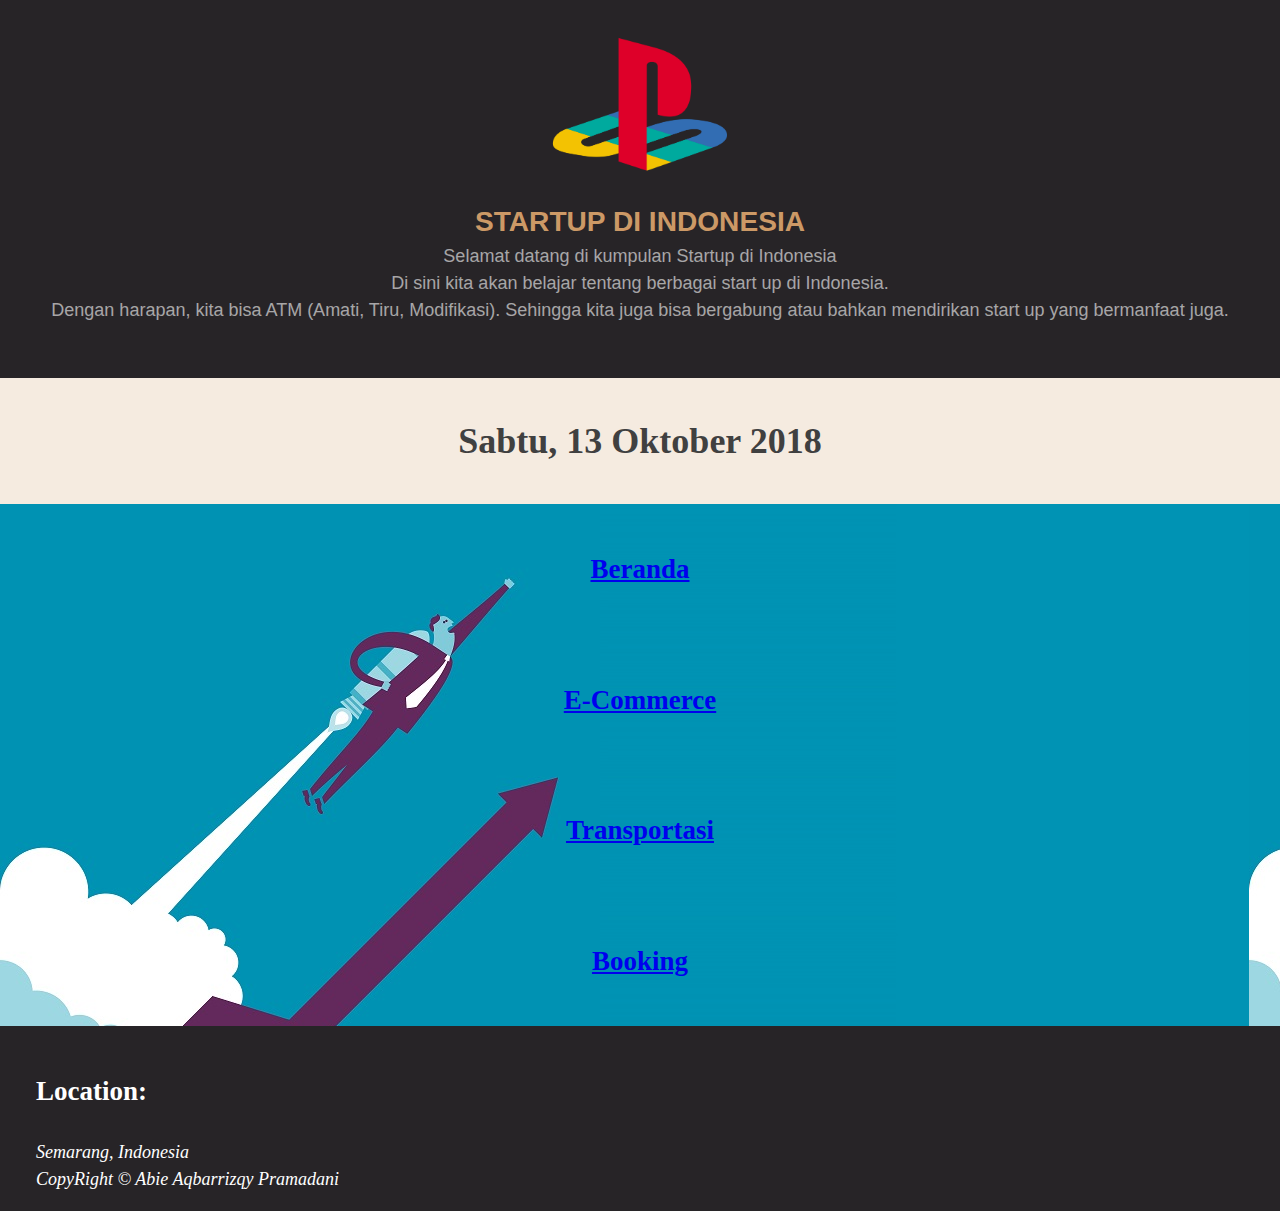
<file: Tugas/index.html>
<!DOCTYPE html>
<html>
<head>
	<title>Startup di Indonesia</title>
	<meta name="viewport" content="width=device-width, initial-scale=1">
	<link rel="stylesheet" type="text/css" href="index.css">
	<style>
		@supports (display: grid){

		}
	</style>
</head>
<body>
	<div class="site">
		<header class="masthead">
			<img class="site-logo" src="PlayStation_1_Logo.png">
			<p class="site-title">STARTUP DI INDONESIA</p>
			<p class="site-description">Selamat datang di kumpulan Startup di Indonesia<br>Di sini kita akan belajar tentang berbagai start up di Indonesia. <br>Dengan harapan, kita bisa ATM (Amati, Tiru, Modifikasi). Sehingga kita juga bisa bergabung atau bahkan mendirikan start up yang bermanfaat juga. </p>
		</header>
		<h1 class="page-title">Sabtu, 13 Oktober 2018 </h1>

		<aside class="sidebar">
			<ul class="info">
				<li class="beranda">
					<h2><a href="index.html">Beranda</a></h2>
				</li>
				<li>
					<h2><a href="e.html">E-Commerce</a></h2>
				</li>
				<li>
					<h2><a href="Transportasi.html">Transportasi</a></h2>
				</li>
				<li>
					<h2><a href="Booking.html">Booking</a></h2>
				</li>
			</ul>
		</aside>
			<footer class="colophon">
				<h2>Location:</h2>
				<address>Semarang, Indonesia <br/>
					CopyRight &copy; Abie Aqbarrizqy Pramadani
				</address>
			</footer>
	</div>
</body>
</html>
</file>
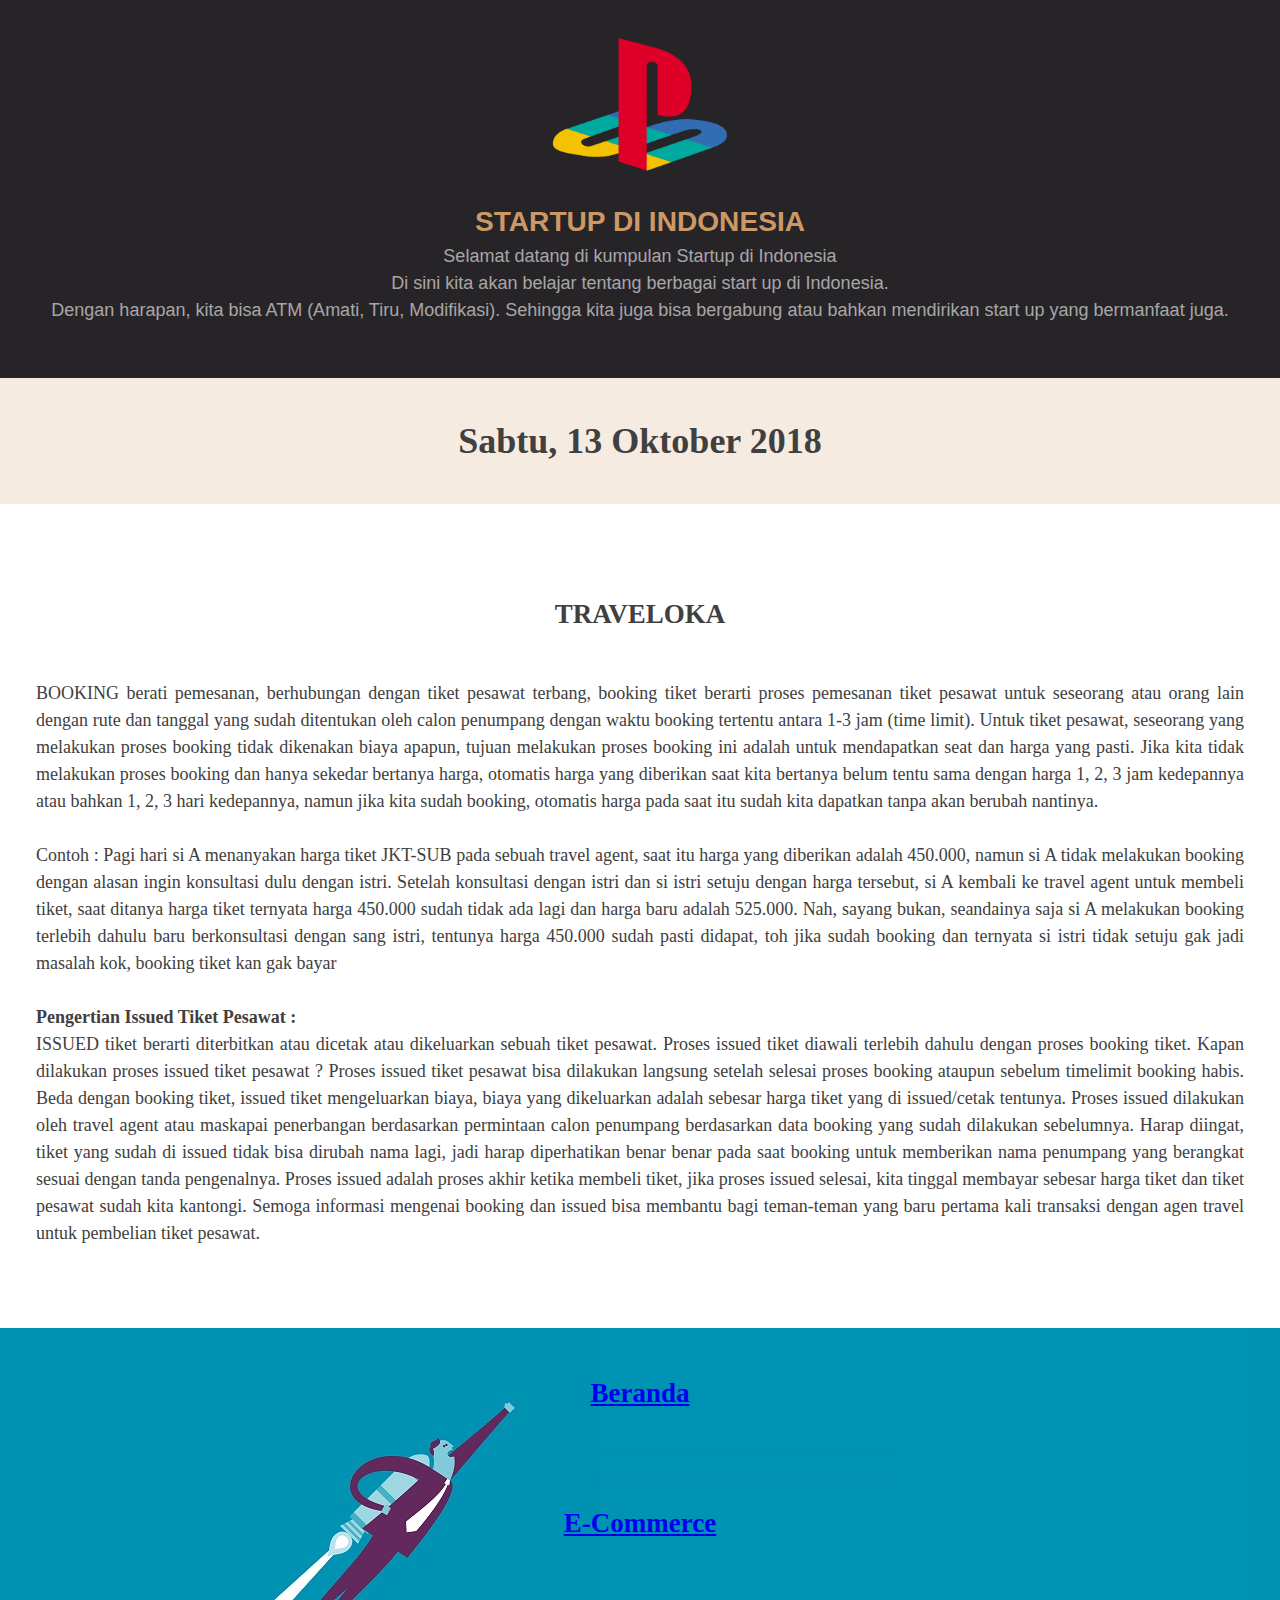
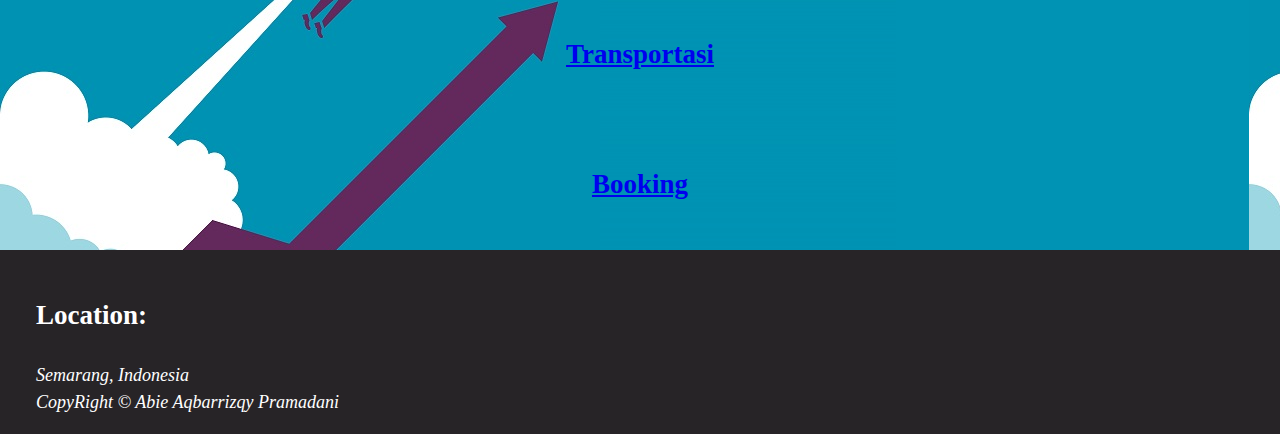
<file: Tugas/Booking.html>
<!DOCTYPE html>
<html>
<head>
	<title>Startup di Indonesia</title>
	<meta name="viewport" content="width=device-width, initial-scale=1">
	<link rel="stylesheet" type="text/css" href="index.css">
	<style>
		@supports (display: grid){

		}
	</style>
</head>
<body>
	<div class="site">
		<header class="masthead">
			<img class="site-logo" src="PlayStation_1_Logo.png">
			<p class="site-title">STARTUP DI INDONESIA</p>
			<p class="site-description">Selamat datang di kumpulan Startup di Indonesia<br>Di sini kita akan belajar tentang berbagai start up di Indonesia. <br>Dengan harapan, kita bisa ATM (Amati, Tiru, Modifikasi). Sehingga kita juga bisa bergabung atau bahkan mendirikan start up yang bermanfaat juga. </p>
		</header>
		<h1 class="page-title">Sabtu, 13 Oktober 2018 </h1>

		<main id="page-title" class="main-content">
			<ul class="schedule-list">
				<li>
					<h2 class="talk-tittle"><center>TRAVELOKA</center></h2>
					<p align="justify">BOOKING berati pemesanan, berhubungan dengan tiket pesawat terbang, booking tiket berarti proses pemesanan tiket pesawat untuk seseorang atau orang lain dengan rute dan tanggal yang sudah ditentukan oleh calon penumpang dengan waktu booking tertentu antara 1-3 jam (time limit). Untuk tiket pesawat, seseorang yang melakukan proses booking tidak dikenakan biaya apapun, tujuan melakukan proses booking ini adalah untuk mendapatkan seat dan harga yang pasti. Jika kita tidak melakukan proses booking dan hanya sekedar bertanya harga, otomatis harga yang diberikan saat kita bertanya belum tentu sama dengan harga 1, 2, 3 jam kedepannya atau bahkan 1, 2, 3 hari kedepannya, namun jika kita sudah booking, otomatis harga pada saat itu sudah kita dapatkan tanpa akan berubah nantinya.
					<br><br>
Contoh : Pagi hari si A menanyakan harga tiket JKT-SUB pada sebuah travel agent, saat itu harga yang diberikan adalah 450.000, namun si A tidak melakukan booking dengan alasan ingin konsultasi dulu dengan istri. Setelah konsultasi dengan istri dan si istri setuju dengan harga tersebut, si A kembali ke travel agent untuk membeli tiket, saat ditanya harga tiket ternyata harga 450.000 sudah tidak ada lagi dan harga baru adalah 525.000. Nah, sayang bukan, seandainya saja si A melakukan booking terlebih dahulu baru berkonsultasi dengan sang istri, tentunya harga 450.000 sudah pasti didapat, toh jika sudah booking dan ternyata si istri tidak setuju gak jadi masalah kok, booking tiket kan gak bayar
<br><br>
<b>Pengertian Issued Tiket Pesawat :</b>
<br>
ISSUED tiket berarti diterbitkan atau dicetak atau dikeluarkan sebuah tiket pesawat. Proses issued tiket diawali terlebih dahulu dengan proses booking tiket. Kapan dilakukan proses issued tiket pesawat ? Proses issued tiket pesawat bisa dilakukan langsung setelah selesai proses booking ataupun sebelum timelimit booking habis. Beda dengan booking tiket, issued tiket mengeluarkan biaya, biaya yang dikeluarkan adalah sebesar harga tiket yang di issued/cetak tentunya. Proses issued dilakukan oleh travel agent atau maskapai penerbangan berdasarkan permintaan calon penumpang berdasarkan data booking yang sudah dilakukan sebelumnya. Harap diingat, tiket yang sudah di issued tidak bisa dirubah nama lagi, jadi harap diperhatikan benar benar pada saat booking untuk memberikan nama penumpang yang berangkat sesuai dengan tanda pengenalnya. Proses issued adalah proses akhir ketika membeli tiket, jika proses issued selesai, kita tinggal membayar sebesar harga tiket dan tiket pesawat sudah kita kantongi. Semoga informasi mengenai booking dan issued bisa membantu bagi teman-teman yang baru pertama kali transaksi dengan agen travel untuk pembelian tiket pesawat.
					</p>
				</li>
			</ul>
		</main>

		<aside class="sidebar">
			<ul class="info">
				<li class="beranda">
					<h2><a href="index.html">Beranda</a></h2>
				</li>
				<li>
					<h2><a href="e.html">E-Commerce</a></h2>
				</li>
				<li>
					<h2><a href="Transportasi.html">Transportasi</a></h2>
				</li>
				<li>
					<h2><a href="Booking.html">Booking</a></h2>
				</li>
			</ul>
		</aside>
			<footer class="colophon">
				<h2>Location:</h2>
				<address>Semarang, Indonesia <br/>
					CopyRight &copy; Abie Aqbarrizqy Pramadani
				</address>
			</footer>
	</div>
</body>
</html>
</file>
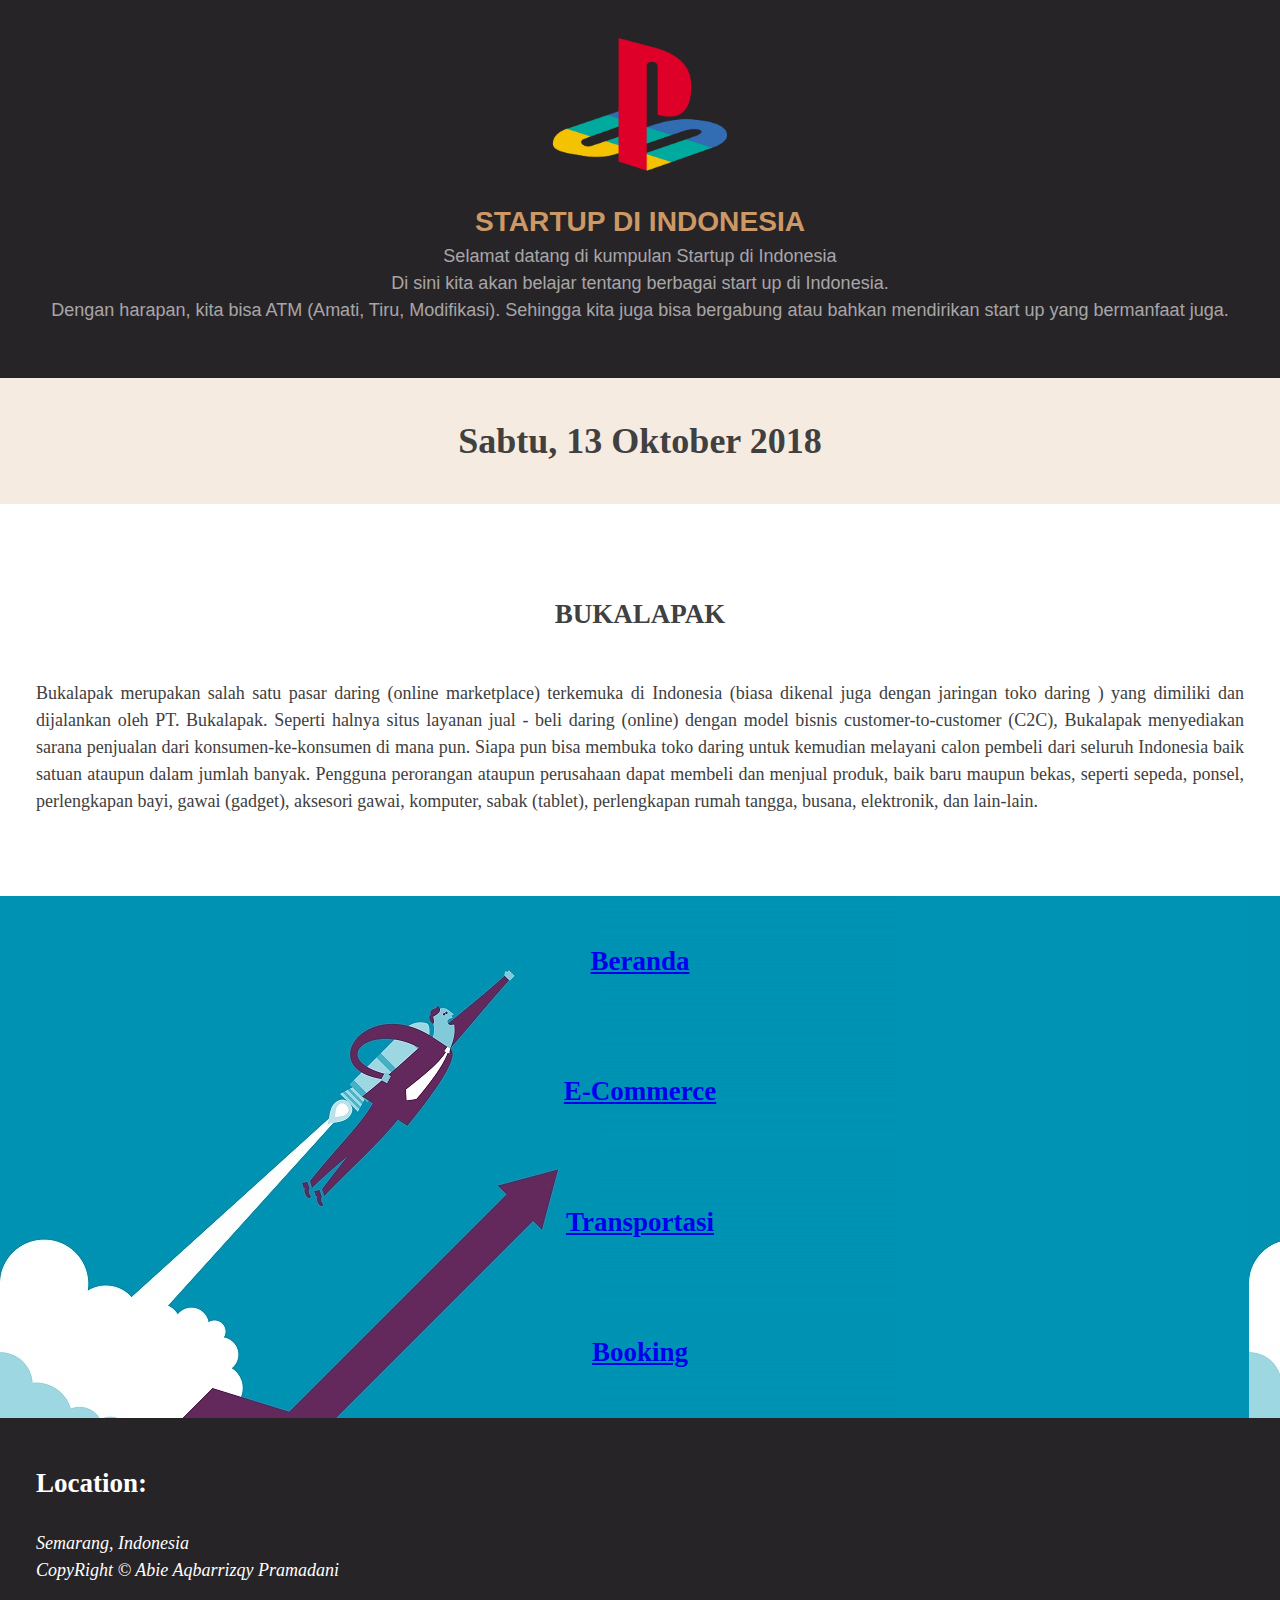
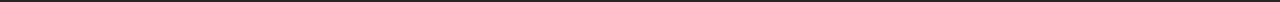
<file: Tugas/e.html>
<!DOCTYPE html>
<html>
<head>
	<title>Startup di Indonesia</title>
	<meta name="viewport" content="width=device-width, initial-scale=1">
	<link rel="stylesheet" type="text/css" href="index.css">
	<style>
		@supports (display: grid){

		}
	</style>
</head>
<body>
	<div class="site">
		<header class="masthead">
			<img class="site-logo" src="PlayStation_1_Logo.png">
			<p class="site-title">STARTUP DI INDONESIA</p>
			<p class="site-description">Selamat datang di kumpulan Startup di Indonesia<br>Di sini kita akan belajar tentang berbagai start up di Indonesia. <br>Dengan harapan, kita bisa ATM (Amati, Tiru, Modifikasi). Sehingga kita juga bisa bergabung atau bahkan mendirikan start up yang bermanfaat juga.</p>
		</header>
		<h1 class="page-title">Sabtu, 13 Oktober 2018 </h1>

		<main id="page-title" class="main-content">
			<ul class="schedule-list">
				<li>
					<h2 class="talk-tittle"><center>BUKALAPAK</center></h2>
					<p align="justify">Bukalapak merupakan salah satu pasar daring (online marketplace) terkemuka di Indonesia (biasa dikenal juga dengan jaringan toko daring ) yang dimiliki dan dijalankan oleh PT. Bukalapak. Seperti halnya situs layanan jual - beli daring (online) dengan model bisnis customer-to-customer (C2C), Bukalapak menyediakan sarana penjualan dari konsumen-ke-konsumen di mana pun. Siapa pun bisa membuka toko daring untuk kemudian melayani calon pembeli dari seluruh Indonesia baik satuan ataupun dalam jumlah banyak. Pengguna perorangan ataupun perusahaan dapat membeli dan menjual produk, baik baru maupun bekas, seperti sepeda, ponsel, perlengkapan bayi, gawai (gadget), aksesori gawai, komputer, sabak (tablet), perlengkapan rumah tangga, busana, elektronik, dan lain-lain.
</p>
				</li>
			</ul>
		</main>

		<aside class="sidebar">
			<ul class="info">
				<li class="beranda">
					<h2><a href="index.html">Beranda</a></h2>
				</li>
				<li>
					<h2><a href="e.html">E-Commerce</a></h2>
				</li>
				<li>
					<h2><a href="Transportasi.html">Transportasi</a></h2>
				</li>
				<li>
					<h2><a href="Booking.html">Booking</a></h2>
				</li>
			</ul>
		</aside>
			<footer class="colophon">
				<h2>Location:</h2>
				<address>Semarang, Indonesia <br/>
					CopyRight &copy; Abie Aqbarrizqy Pramadani
				</address>
			</footer>
	</div>
</body>
</html>
</file>
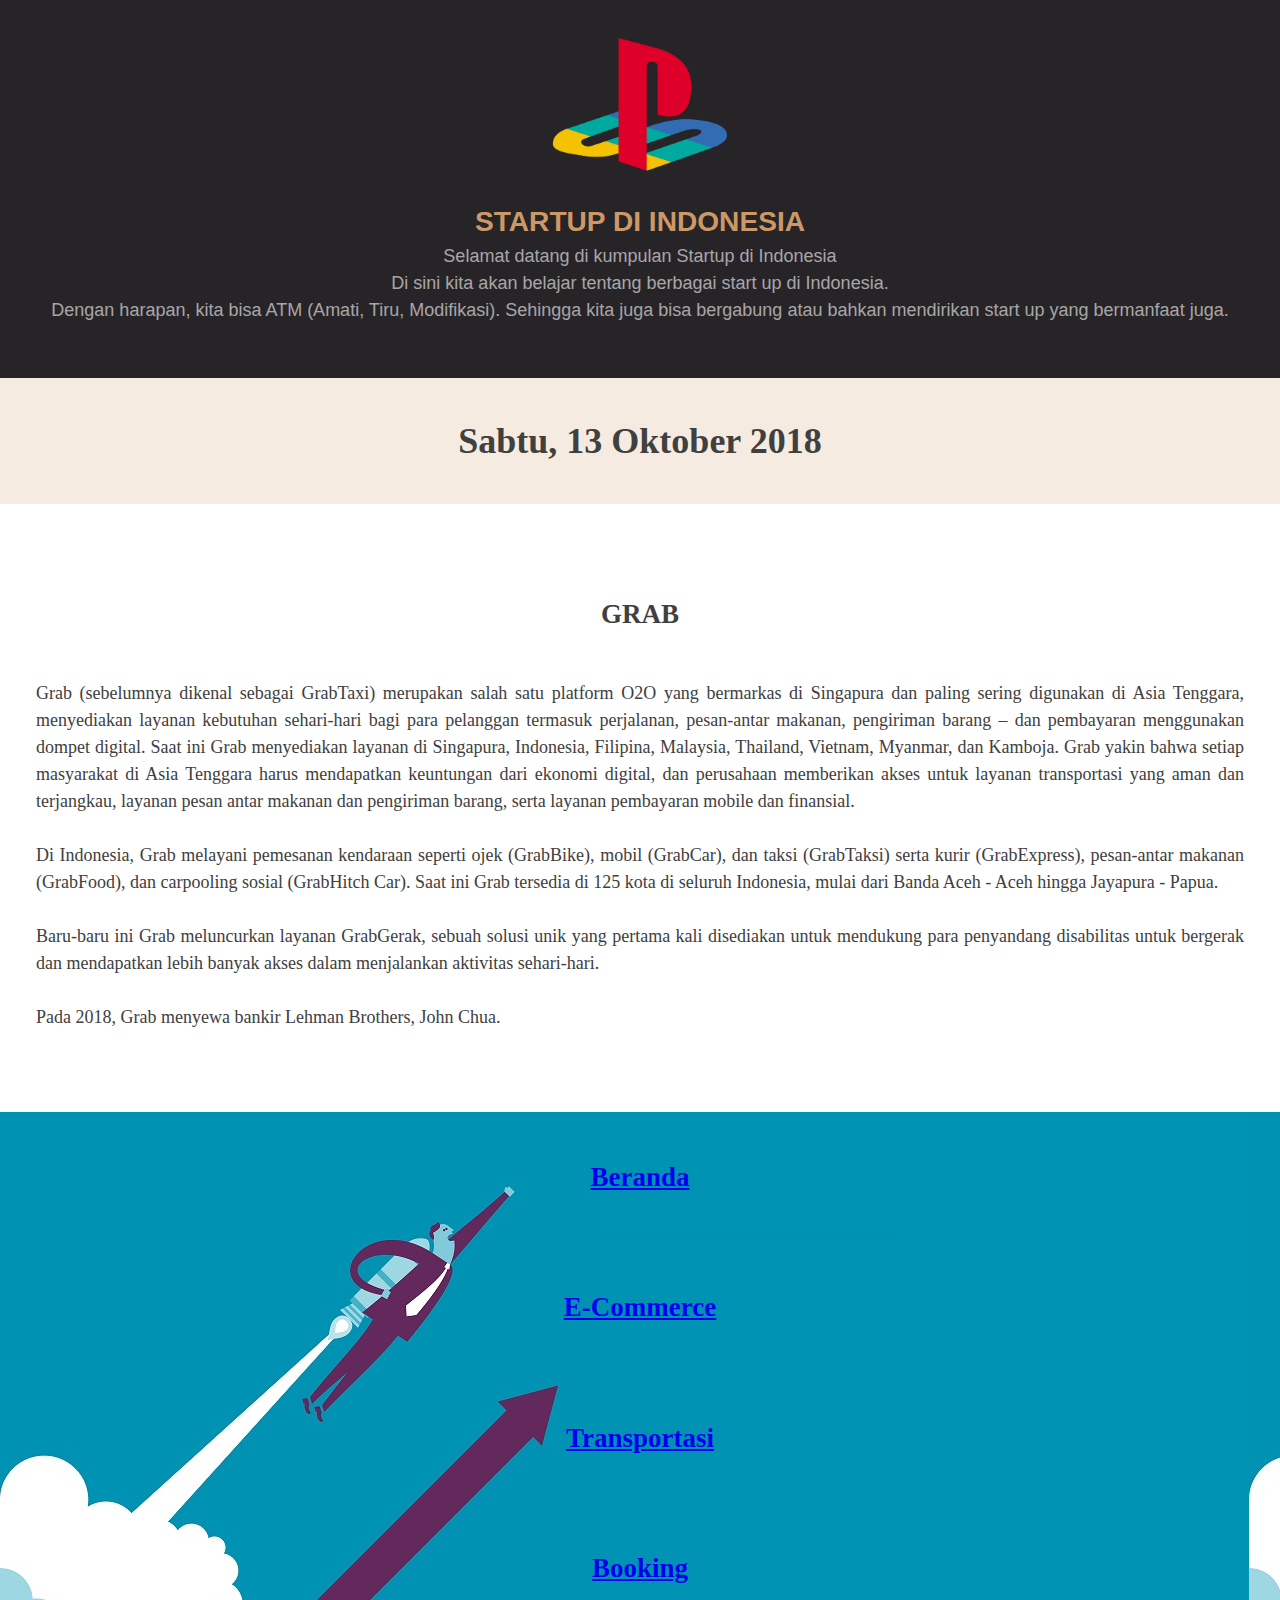
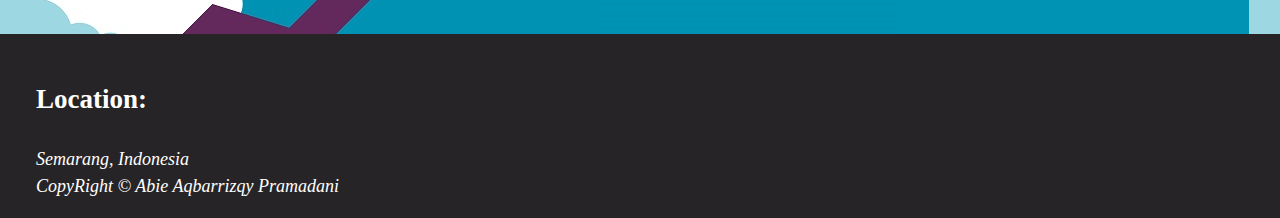
<file: Tugas/Transportasi.html>
<!DOCTYPE html>
<html>
<head>
	<title>Startup di Indonesia</title>
	<meta name="viewport" content="width=device-width, initial-scale=1">
	<link rel="stylesheet" type="text/css" href="index.css">
	<style>
		@supports (display: grid){

		}
	</style>
</head>
<body>
	<div class="site">
		<header class="masthead">
			<img class="site-logo" src="PlayStation_1_Logo.png">
			<p class="site-title">STARTUP DI INDONESIA</p>
			<p class="site-description">Selamat datang di kumpulan Startup di Indonesia<br>Di sini kita akan belajar tentang berbagai start up di Indonesia. <br>Dengan harapan, kita bisa ATM (Amati, Tiru, Modifikasi). Sehingga kita juga bisa bergabung atau bahkan mendirikan start up yang bermanfaat juga. </p>
		</header>
		<h1 class="page-title">Sabtu, 13 Oktober 2018 </h1>

		<main id="page-title" class="main-content">
			<ul class="schedule-list">
				<li>
					<h2 class="talk-tittle"><center>GRAB</center></h2>
					<p align="justify">Grab (sebelumnya dikenal sebagai GrabTaxi) merupakan salah satu platform O2O yang bermarkas di Singapura dan paling sering digunakan di Asia Tenggara, menyediakan layanan kebutuhan sehari-hari bagi para pelanggan termasuk perjalanan, pesan-antar makanan, pengiriman barang – dan pembayaran menggunakan dompet digital. Saat ini Grab menyediakan layanan di Singapura, Indonesia, Filipina, Malaysia, Thailand, Vietnam, Myanmar, dan Kamboja. Grab yakin bahwa setiap masyarakat di Asia Tenggara harus mendapatkan keuntungan dari ekonomi digital, dan perusahaan memberikan akses untuk layanan transportasi yang aman dan terjangkau, layanan pesan antar makanan dan pengiriman barang, serta layanan pembayaran mobile dan finansial.<br><br>Di Indonesia, Grab melayani pemesanan kendaraan seperti ojek (GrabBike), mobil (GrabCar), dan taksi (GrabTaksi) serta kurir (GrabExpress), pesan-antar makanan (GrabFood), dan carpooling sosial (GrabHitch Car). Saat ini Grab tersedia di 125 kota di seluruh Indonesia, mulai dari Banda Aceh - Aceh hingga Jayapura - Papua.<br><br>Baru-baru ini Grab meluncurkan layanan GrabGerak, sebuah solusi unik yang pertama kali disediakan untuk mendukung para penyandang disabilitas untuk bergerak dan mendapatkan lebih banyak akses dalam menjalankan aktivitas sehari-hari.<br><br>Pada 2018, Grab menyewa bankir Lehman Brothers, John Chua. 
					</p>
				</li>
			</ul>
		</main>

		<aside class="sidebar">
			<ul class="info">
				<li class="beranda">
					<h2><a href="index.html">Beranda</a></h2>
				</li>
				<li>
					<h2><a href="e.html">E-Commerce</a></h2>
				</li>
				<li>
					<h2><a href="Transportasi.html">Transportasi</a></h2>
				</li>
				<li>
					<h2><a href="Booking.html">Booking</a></h2>
				</li>
			</ul>
		</aside>
			<footer class="colophon">
				<h2>Location:</h2>
				<address>Semarang, Indonesia <br/>
					CopyRight &copy; Abie Aqbarrizqy Pramadani
				</address>
			</footer>
	</div>
</body>
</html>
</file>
<file: Tugas/index.css>
html{
	font-family: sans-serif;
	-webkit-text-size-adjust: 100%;
	-ms-text-size-adjust: 100%;
}

body{
	margin: 0;
}

img{
	display: block;
	border: 0;
	width: 100%;
	height: auto;
}

.screen-reader-text {
	clip: rect(1px, 1px, 1px, 1px);
	position: absolute !important;
	height: 1px;
	width: 1px;
	overflow: hidden;
}

.screen-reader-text:hover,
.screen-reader-text:active,
.screen-reader-text:focus {
	background-color: #f1f1f1;
	border-radius: 3px;
	box-shadow: 0 0 2px 2px rgba(0, 0, 0, 0.6);
	clip: auto !important;
	color: #21759b;
	display: block;
	font-size: 14px;
	font-weight: bold;
	height: auto;
	left: 5px;
	line-height: normal;
	padding: 15px 23px 14px;
	text-decoration: none;
	top: 5px;
	width: auto;
	z-index: 100000; /* Above WP toolbar */
}


/*--------------------------------------------------------------
Typography
--------------------------------------------------------------*/
body,
button,
input,
select,
textarea {
	color: #404040;
	font-family: cursive;
	font-size: 18px;
	line-height: 1.5;
}

h1,
h2,
h3 {
	margin: 0;
	padding: 1em 0;
}

p {
	margin: 0;
	padding: 1em 0;
}

/*--------------------------------------------------------------
General styles
--------------------------------------------------------------*/

.masthead {
  padding: 2em;
  background: #272427;
  text-align: center;
}

.masthead img {
  width: 180px;
  margin: 0 auto;
}

.site-title {
  margin: 1em 0 0;
  padding: 0;
  font-size: 1.5625em;
  font-family: Helvetica Neue, Helvetica, Roboto, Arial, sans-serif;
  font-weight: 700;
  text-transform: uppercase;
  color: #c96;
}

.site-description {  
  margin: 0 0 1em;
  padding: 0;
  font-size: 1em;
  font-family: Helvetica Neue, Helvetica, Roboto, Arial, sans-serif;
  font-weight: 400;
  color: hsla(0,0%,100%,.6);
}

.page-title {
  text-align: center;
  background-image: url(https://2017.europe.wordcamp.org/files/2017/01/background-pattern-01.png);
  background-color: #f5ebe0
}

.main-content {
	background: white;
  padding: 2em;
}

.schedule-list {
  margin: 0;
  padding: 0;
  list-style-type: none;
}

.schedule-list li {
  margin: .5em 0;
  padding: 1em 0;
  border-bottom: 1px dotted black;
}

.schedule-list li:last-child {
  border-bottom: none;
}

.talk-title {
  margin: 0;
  padding: 0;
  line-height: 1.3em;
}

.talk-speaker {
  margin: .5em 0;
  padding: 0;
}

.talk-time {
  margin: .5em 0;
  padding: 0;
  font-weight: bold;
}

.sidebar {
  background-image: url(7.jpg);
}

.info {
  margin: 0;
  padding: 0;
  list-style-type: none;
  color: white;
}

.info li {
  padding: 1em;
  text-align: center;
}

.a11y {
  color: #272427;
  background: #f1e4d5;
}

.coc {
  background: #e7ab46;
}

.contact {
  background: #68470d;
}

.faq {
  background: #cc9966;
}

.colophon {
	padding: 1em 2em;
  background: #272427;
	color: white;
}

.colophon a {
	color: white;
}

.colophon a:hover,
.colophon a:focus {
	border-bottom: 1px solid white;
}

/*--------------------------------------------------------------
If no grid support, limit width to 50em and center align
--------------------------------------------------------------*/
@supports not (display: grid) {
	.page-title,
  .main-content,
  .sidebar {
		max-width: 50em;
		margin: 0 auto;
	}
}
</file>
